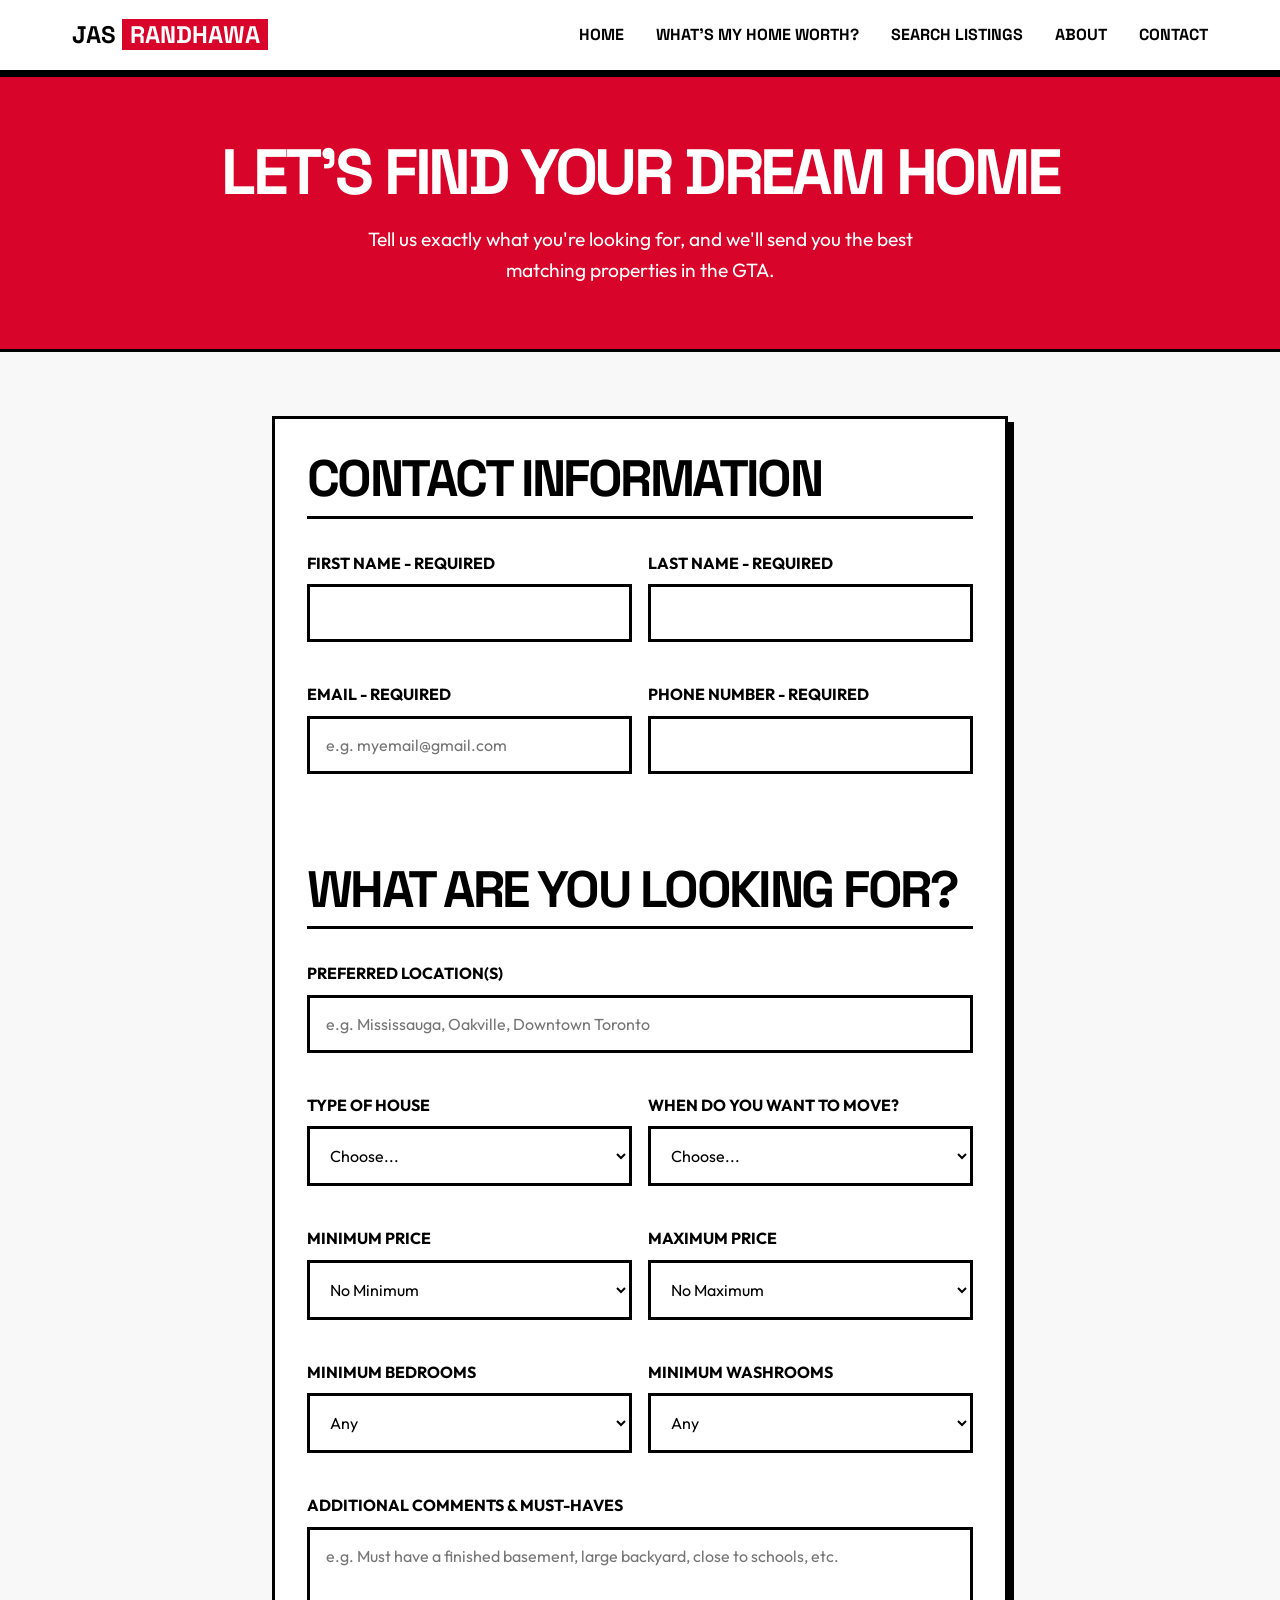
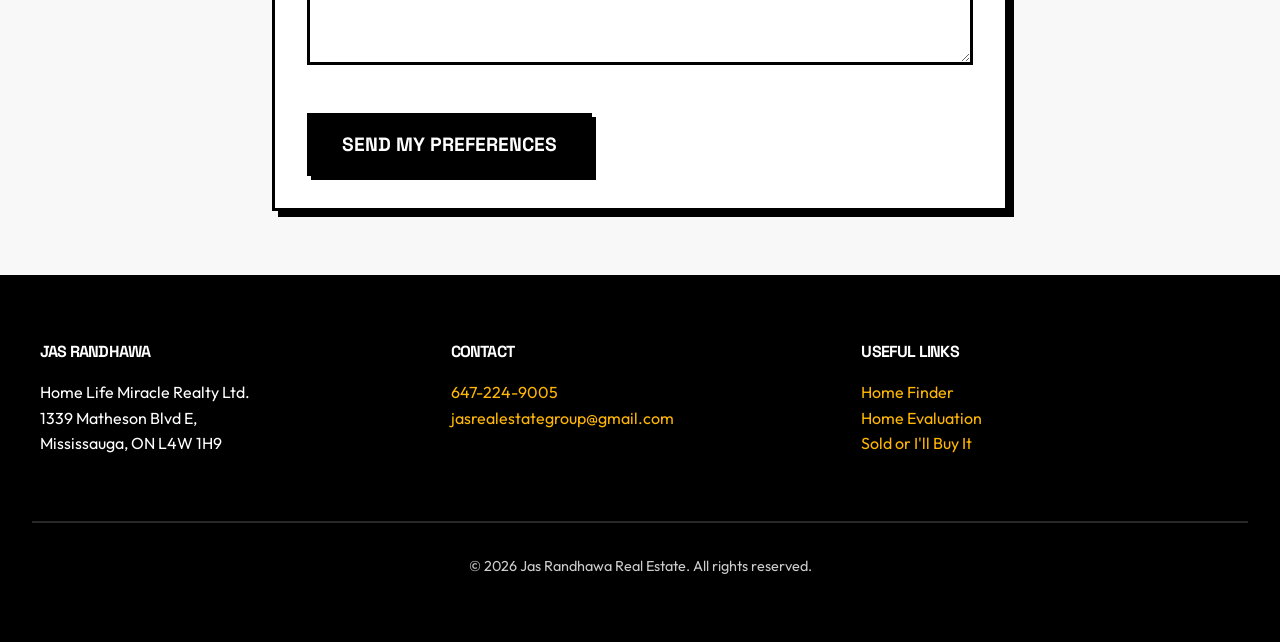
<file: home-finder.html>
<!DOCTYPE html>
<html lang="en">
<head>
    <meta charset="UTF-8">
    <meta name="viewport" content="width=device-width, initial-scale=1.0">
    <title>Home Finder | Jas Randhawa</title>
    <link rel="stylesheet" href="styles.css?v=1.1">
</head>
<body>
    <header>
        <div class="nav-container">
            <a href="index.html" class="logo">Jas <span>Randhawa</span></a>
            <button class="mobile-menu-btn">☰</button>
            <ul class="nav-links">
                <li><a href="index.html">Home</a></li>
                <li><a href="worth-form.html">What's My Home Worth?</a></li>
                <li><a href="index.html#listings">Search Listings</a></li>
                <li><a href="index.html#about">About</a></li>
                <li><a href="index.html#contact">Contact</a></li>
            </ul>
        </div>
    </header>

    <section class="section" style="background-color: var(--accent-red); color: white; padding: 4rem 2rem; border-bottom: var(--border-width) solid var(--border-color); text-align: center;">
        <div class="container">
            <h1>Let's Find Your Dream Home</h1>
            <p style="font-size: 1.2rem; max-width: 600px; margin-inline: auto;">Tell us exactly what you're looking for, and we'll send you the best matching properties in the GTA.</p>
        </div>
    </section>

    <section class="form-section">
        <form id="worth-form" class="brutal-card" action="https://api.web3forms.com/submit" method="POST">
            <input type="hidden" name="access_key" value="a35f8c1a-49ba-41a8-8518-b5a3fde9c266">
            <input type="checkbox" name="botcheck" class="hidden" style="display: none;">
            <!-- Note: We are reusing the ID 'worth-form' here so script.js rate limiting and AJAX submit applies to this form automatically. -->
            
            <h2 style="border-bottom: 3px solid #000; padding-bottom: 0.5rem; margin-bottom: 2rem;">Contact Information</h2>
            
            <div class="form-row">
                <div class="form-group">
                    <label for="firstName">First Name - Required</label>
                    <input type="text" id="firstName" name="firstName" class="brutal-input" required>
                </div>
                <div class="form-group">
                    <label for="lastName">Last Name - Required</label>
                    <input type="text" id="lastName" name="lastName" class="brutal-input" required>
                </div>
            </div>

            <div class="form-row">
                <div class="form-group">
                    <label for="email">Email - Required</label>
                    <input type="email" id="email" name="email" class="brutal-input" placeholder="e.g. myemail@gmail.com" required>
                </div>
                <div class="form-group">
                    <label for="phone">Phone Number - Required</label>
                    <input type="tel" id="phone" name="phone" class="brutal-input" required>
                </div>
            </div>

            <h2 style="border-bottom: 3px solid #000; padding-bottom: 0.5rem; margin-top: 3rem; margin-bottom: 2rem;">What Are You Looking For?</h2>

            <div class="form-group">
                <label for="location">Preferred Location(s)</label>
                <input type="text" id="location" name="location" class="brutal-input" placeholder="e.g. Mississauga, Oakville, Downtown Toronto" required>
            </div>

            <div class="form-row">
                <div class="form-group">
                    <label for="propertyType">Type of House</label>
                    <select id="propertyType" name="propertyType" class="brutal-input" style="appearance: auto;" required>
                        <option value="">Choose...</option>
                        <option value="Single Family Detached">Single Family Detached</option>
                        <option value="Semi-Detached">Semi-Detached</option>
                        <option value="Townhouse">Townhouse</option>
                        <option value="Condominium">Condominium</option>
                        <option value="Multi-Family">Multi-Family</option>
                        <option value="Open to any">Open to any</option>
                    </select>
                </div>
                <div class="form-group">
                    <label for="timeline">When do you want to move?</label>
                    <select id="timeline" name="timeline" class="brutal-input" style="appearance: auto;">
                        <option value="">Choose...</option>
                        <option value="ASAP">Immediately</option>
                        <option value="1-3 months">1 - 3 Months</option>
                        <option value="3-6 months">3 - 6 Months</option>
                        <option value="Just browsing">Just browsing</option>
                    </select>
                </div>
            </div>

            <div class="form-row">
                <div class="form-group">
                    <label for="minPrice">Minimum Price</label>
                    <select id="minPrice" name="minPrice" class="brutal-input" style="appearance: auto;">
                        <option value="No Minimum">No Minimum</option>
                        <option value="$500,000">$500,000</option>
                        <option value="$750,000">$750,000</option>
                        <option value="$1,000,000">$1,000,000</option>
                        <option value="$1,500,000">$1,500,000</option>
                        <option value="$2,000,000">$2,000,000</option>
                    </select>
                </div>
                <div class="form-group">
                    <label for="maxPrice">Maximum Price</label>
                    <select id="maxPrice" name="maxPrice" class="brutal-input" style="appearance: auto;">
                        <option value="No Maximum">No Maximum</option>
                        <option value="$750,000">$750,000</option>
                        <option value="$1,000,000">$1,000,000</option>
                        <option value="$1,500,000">$1,500,000</option>
                        <option value="$2,000,000">$2,000,000</option>
                        <option value="$3,000,000+">$3,000,000+</option>
                    </select>
                </div>
            </div>

            <div class="form-row">
                <div class="form-group">
                    <label for="bedrooms">Minimum Bedrooms</label>
                    <select id="bedrooms" name="bedrooms" class="brutal-input" style="appearance: auto;">
                        <option value="Any">Any</option>
                        <option value="1+">1+</option>
                        <option value="2+">2+</option>
                        <option value="3+">3+</option>
                        <option value="4+">4+</option>
                        <option value="5+">5+</option>
                    </select>
                </div>
                <div class="form-group">
                    <label for="washrooms">Minimum Washrooms</label>
                    <select id="washrooms" name="washrooms" class="brutal-input" style="appearance: auto;">
                        <option value="Any">Any</option>
                        <option value="1+">1+</option>
                        <option value="2+">2+</option>
                        <option value="3+">3+</option>
                        <option value="4+">4+</option>
                    </select>
                </div>
            </div>

            <div class="form-group">
                <label for="comments">Additional Comments & Must-Haves</label>
                <textarea id="comments" name="comments" class="brutal-input" rows="5" placeholder="e.g. Must have a finished basement, large backyard, close to schools, etc."></textarea>
            </div>

            <button type="submit" class="brutal-button" style="background-color: var(--text-color); color: white;">Send My Preferences</button>

        </form>
    </section>

    <footer id="contact">
        <div class="footer-grid">
            <div>
                <h4>Jas Randhawa</h4>
                <p>Home Life Miracle Realty Ltd.</p>
                <p>1339 Matheson Blvd E,<br>Mississauga, ON L4W 1H9</p>
            </div>
            <div>
                <h4>Contact</h4>
                <p><a href="tel:647-224-9005">647-224-9005</a></p>
                <p><a href="mailto:jasrealestategroup@gmail.com">jasrealestategroup@gmail.com</a></p>
            </div>
            <div>
                <h4>Useful Links</h4>
                <p><a href="home-finder.html">Home Finder</a></p>
                <p><a href="worth-form.html">Home Evaluation</a></p>
                <p><a href="worth-form.html">Sold or I'll Buy It</a></p>
            </div>
        </div>
        <div class="footer-bottom">
            <p>&copy; 2026 Jas Randhawa Real Estate. All rights reserved.</p>
        </div>
    </footer>

    <script src="script.js"></script>
</body>
</html>
</file>
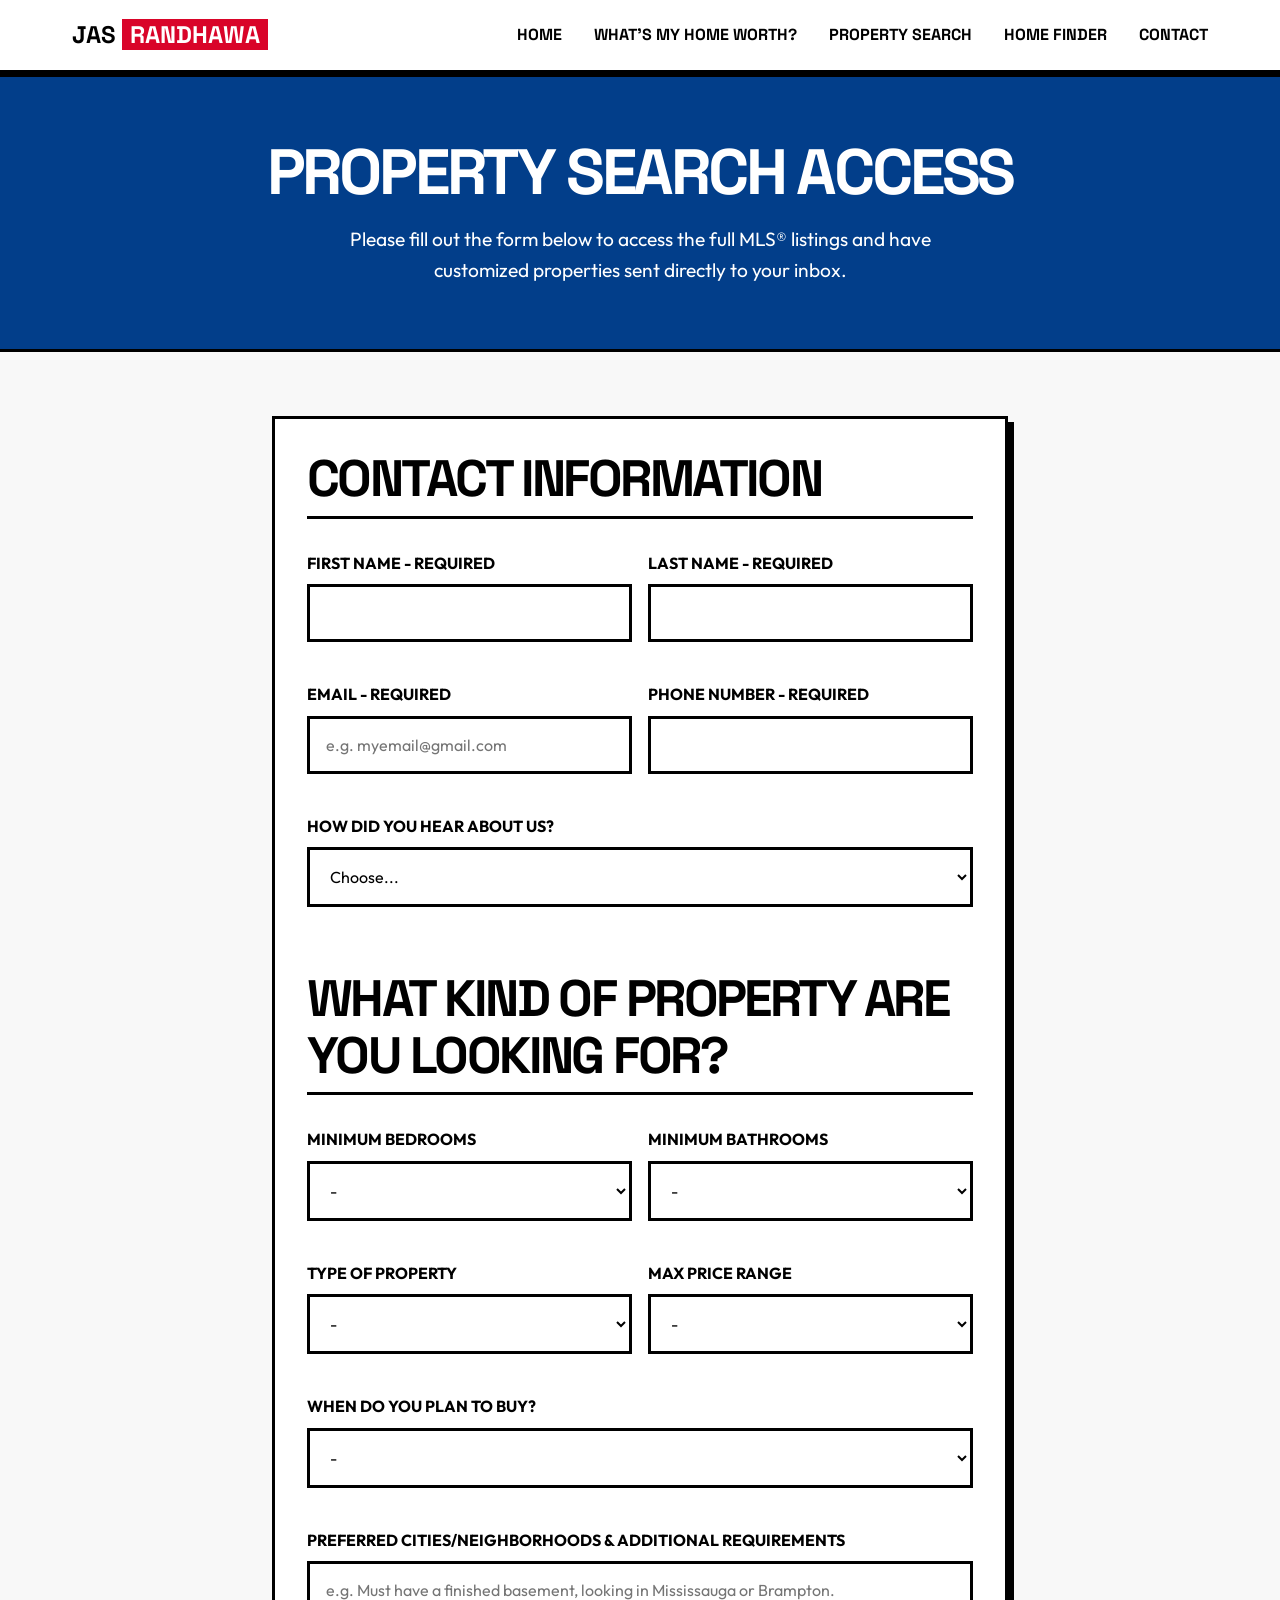
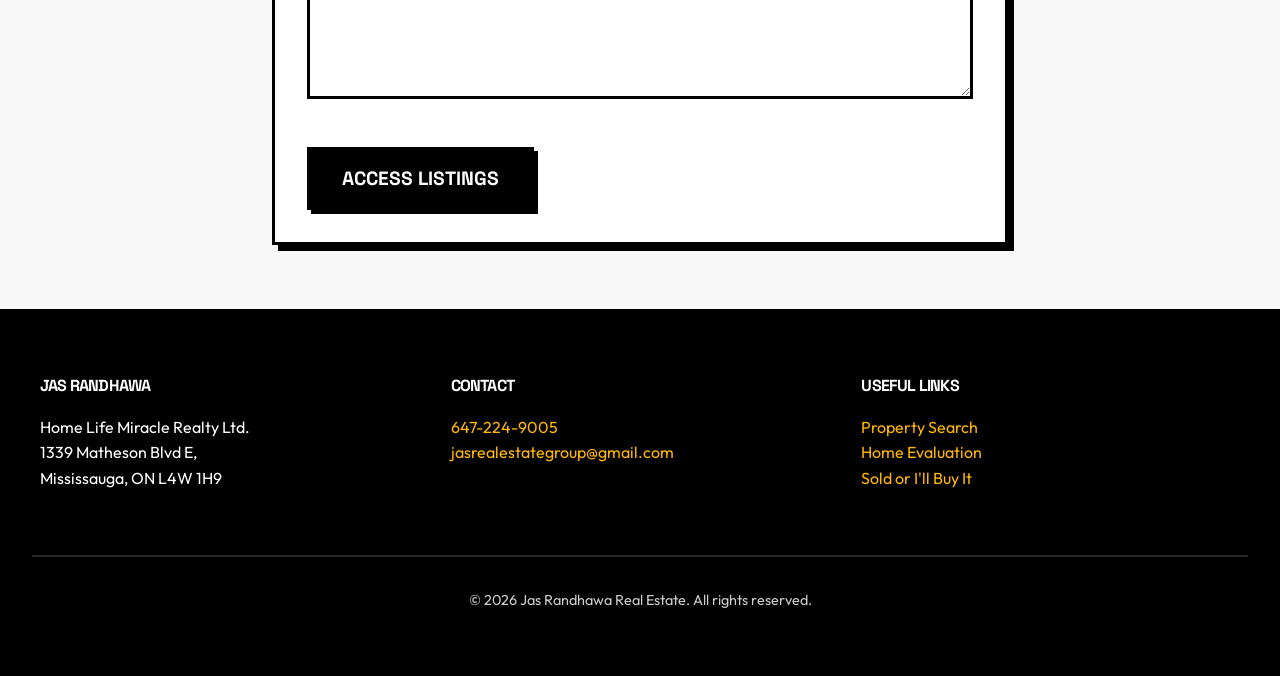
<file: property-search-form.html>
<!DOCTYPE html>
<html lang="en">
<head>
    <meta charset="UTF-8">
    <meta name="viewport" content="width=device-width, initial-scale=1.0">
    <title>Property Search Registration | Jas Randhawa</title>
    <link rel="stylesheet" href="styles.css?v=1.1">
</head>
<body>
    <header>
        <div class="nav-container">
            <a href="index.html" class="logo">Jas <span>Randhawa</span></a>
            <button class="mobile-menu-btn">☰</button>
            <ul class="nav-links">
                <li><a href="index.html">Home</a></li>
                <li><a href="worth-form.html">What's My Home Worth?</a></li>
                <li><a href="property-search.html">Property Search</a></li>
                <li><a href="home-finder.html">Home Finder</a></li>
                <li><a href="index.html#contact">Contact</a></li>
            </ul>
        </div>
    </header>

    <section class="section" style="background-color: var(--accent-blue); color: white; padding: 4rem 2rem; border-bottom: var(--border-width) solid var(--border-color); text-align: center;">
        <div class="container">
            <h1>Property Search Access</h1>
            <p style="font-size: 1.2rem; max-width: 600px; margin-inline: auto;">Please fill out the form below to access the full MLS® listings and have customized properties sent directly to your inbox.</p>
        </div>
    </section>

    <section class="form-section">
        <form id="property-search-form" class="brutal-card" action="https://api.web3forms.com/submit" method="POST">
            <input type="hidden" name="access_key" value="a35f8c1a-49ba-41a8-8518-b5a3fde9c266">
            <input type="checkbox" name="botcheck" class="hidden" style="display: none;">
            
            <h2 style="border-bottom: 3px solid #000; padding-bottom: 0.5rem; margin-bottom: 2rem;">Contact Information</h2>
            
            <div class="form-row">
                <div class="form-group">
                    <label for="firstName">First Name - Required</label>
                    <input type="text" id="firstName" name="firstName" class="brutal-input" required>
                </div>
                <div class="form-group">
                    <label for="lastName">Last Name - Required</label>
                    <input type="text" id="lastName" name="lastName" class="brutal-input" required>
                </div>
            </div>

            <div class="form-row">
                <div class="form-group">
                    <label for="email">Email - Required</label>
                    <input type="email" id="email" name="email" class="brutal-input" placeholder="e.g. myemail@gmail.com" required>
                </div>
                <div class="form-group">
                    <label for="phone">Phone Number - Required</label>
                    <input type="tel" id="phone" name="phone" class="brutal-input" required>
                </div>
            </div>

            <div class="form-group">
                <label for="hearAbout">How did you hear about us?</label>
                <select id="hearAbout" name="hearAbout" class="brutal-input" style="appearance: auto; padding-right: 1rem;">
                    <option value="">Choose...</option>
                    <option value="google">Google</option>
                    <option value="social">Social Media</option>
                    <option value="friend">Friend / Family</option>
                    <option value="other">Other</option>
                </select>
            </div>

            <h2 style="border-bottom: 3px solid #000; padding-bottom: 0.5rem; margin-top: 3rem; margin-bottom: 2rem;">What kind of property are you looking for?</h2>

            <div class="form-row">
                <div class="form-group">
                    <label for="bedrooms">Minimum Bedrooms</label>
                    <select id="bedrooms" name="bedrooms" class="brutal-input" style="appearance: auto;">
                        <option value="">-</option>
                        <option value="1">1+</option>
                        <option value="2">2+</option>
                        <option value="3">3+</option>
                        <option value="4">4+</option>
                        <option value="5+">5+</option>
                    </select>
                </div>
                <div class="form-group">
                    <label for="bathrooms">Minimum Bathrooms</label>
                    <select id="bathrooms" name="bathrooms" class="brutal-input" style="appearance: auto;">
                        <option value="">-</option>
                        <option value="1">1+</option>
                        <option value="2">2+</option>
                        <option value="3">3+</option>
                        <option value="4+">4+</option>
                    </select>
                </div>
            </div>

            <div class="form-row">
                <div class="form-group">
                    <label for="propertyType">Type of Property</label>
                    <select id="propertyType" name="propertyType" class="brutal-input" style="appearance: auto;">
                        <option value="">-</option>
                        <option value="Single Family">Single Family Home</option>
                        <option value="Condo">Condominium</option>
                        <option value="Townhouse">Townhouse</option>
                        <option value="Multi-Family">Multi-Family</option>
                        <option value="Land">Land / Lot</option>
                    </select>
                </div>
                <div class="form-group">
                    <label for="priceRange">Max Price Range</label>
                    <select id="priceRange" name="priceRange" class="brutal-input" style="appearance: auto;">
                        <option value="">-</option>
                        <option value="<500k">Under $500,000</option>
                        <option value="500k-750k">Up to $750,000</option>
                        <option value="750k-1M">Up to $1,000,000</option>
                        <option value="1M-1.5M">Up to $1,500,000</option>
                        <option value=">1.5M">Over $1,500,000</option>
                    </select>
                </div>
            </div>

            <div class="form-group">
                <label for="buyPlan">When do you plan to buy?</label>
                <select id="buyPlan" name="buyPlan" class="brutal-input" style="appearance: auto;">
                    <option value="">-</option>
                    <option value="ASAP">Immediately</option>
                    <option value="1-3 months">1 - 3 Months</option>
                    <option value="3-6 months">3 - 6 Months</option>
                    <option value="6+ months">6+ Months</option>
                    <option value="Undecided">Undecided</option>
                </select>
            </div>

            <div class="form-group">
                <label for="comments">Preferred Cities/Neighborhoods & Additional Requirements</label>
                <textarea id="comments" name="comments" class="brutal-input" rows="5" placeholder="e.g. Must have a finished basement, looking in Mississauga or Brampton."></textarea>
            </div>

            <button type="submit" class="brutal-button" style="background-color: var(--text-color); color: white;">Access Listings</button>

        </form>
    </section>

    <footer id="contact">
        <div class="footer-grid">
            <div>
                <h4>Jas Randhawa</h4>
                <p>Home Life Miracle Realty Ltd.</p>
                <p>1339 Matheson Blvd E,<br>Mississauga, ON L4W 1H9</p>
            </div>
            <div>
                <h4>Contact</h4>
                <p><a href="tel:647-224-9005">647-224-9005</a></p>
                <p><a href="mailto:jasrealestategroup@gmail.com">jasrealestategroup@gmail.com</a></p>
            </div>
            <div>
                <h4>Useful Links</h4>
                <p><a href="property-search.html">Property Search</a></p>
                <p><a href="worth-form.html">Home Evaluation</a></p>
                <p><a href="worth-form.html">Sold or I'll Buy It</a></p>
            </div>
        </div>
        <div class="footer-bottom">
            <p>&copy; 2026 Jas Randhawa Real Estate. All rights reserved.</p>
        </div>
    </footer>

    <script src="script.js"></script>
</body>
</html>
</file>
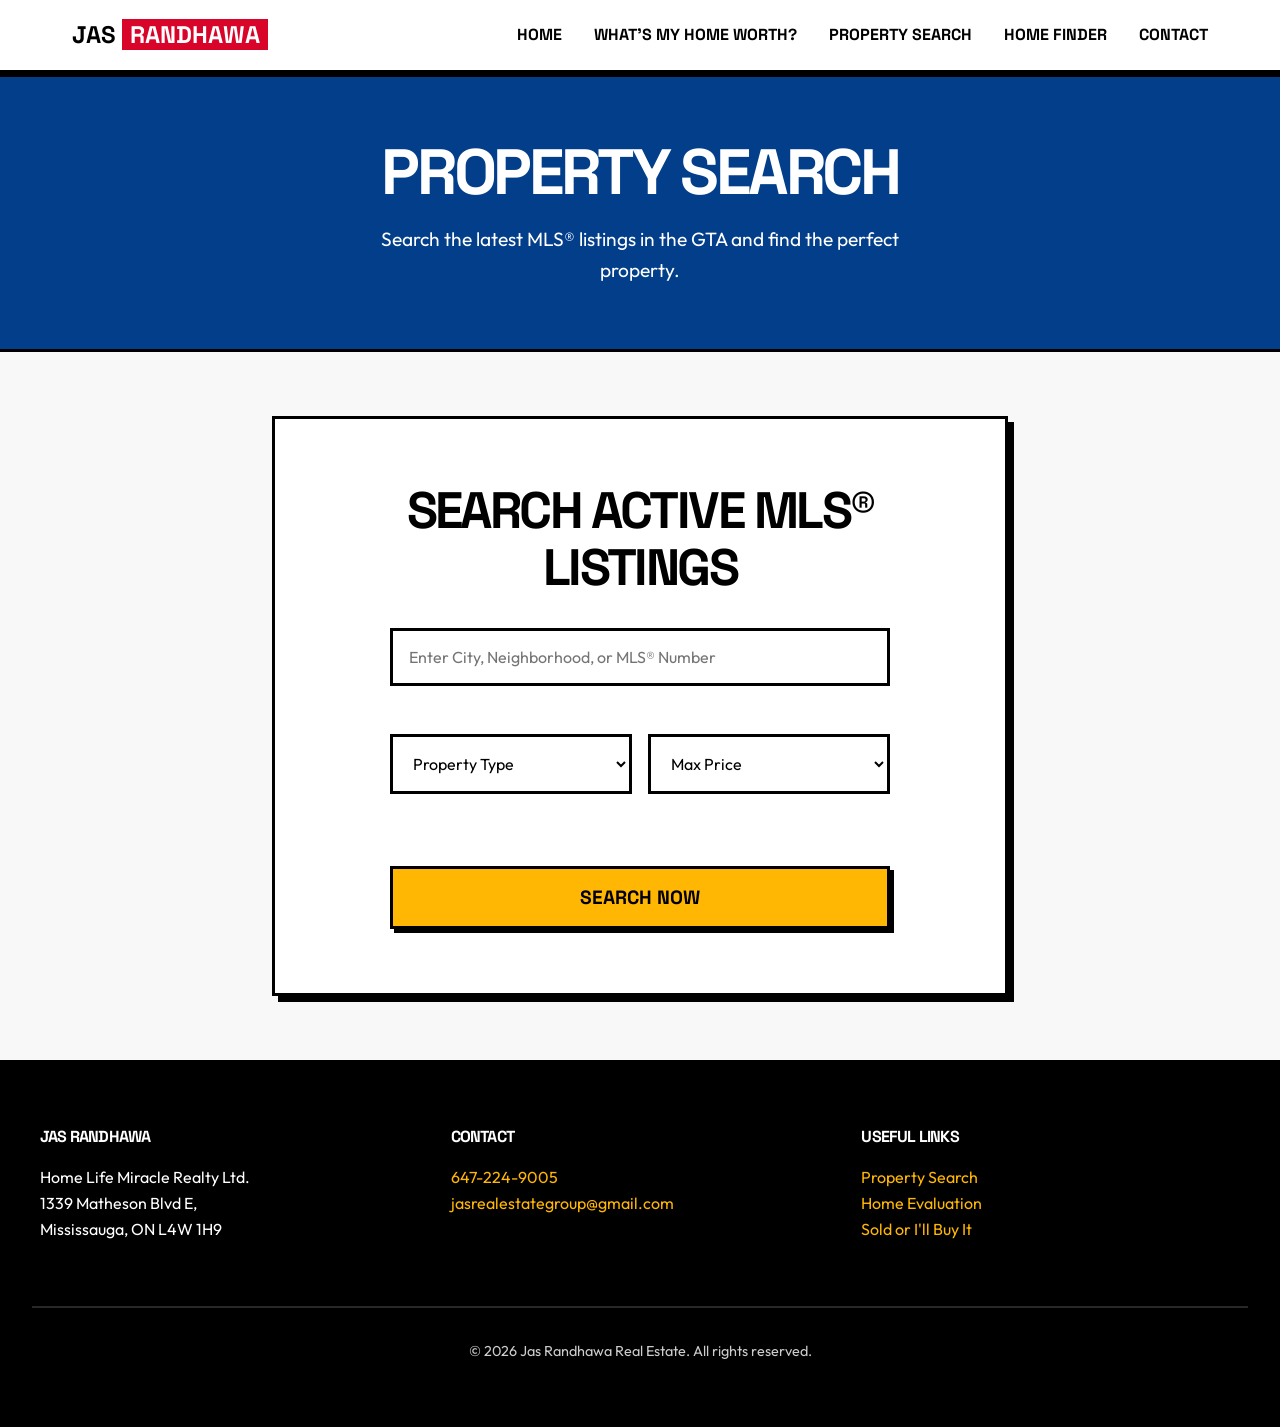
<file: property-search.html>
<!DOCTYPE html>
<html lang="en">
<head>
    <meta charset="UTF-8">
    <meta name="viewport" content="width=device-width, initial-scale=1.0">
    <title>Property Search | Jas Randhawa</title>
    <link rel="stylesheet" href="styles.css?v=1.1">
</head>
<body>
    <header>
        <div class="nav-container">
            <a href="index.html" class="logo">Jas <span>Randhawa</span></a>
            <button class="mobile-menu-btn">☰</button>
            <ul class="nav-links">
                <li><a href="index.html">Home</a></li>
                <li><a href="worth-form.html">What's My Home Worth?</a></li>
                <li><a href="property-search.html">Property Search</a></li>
                <li><a href="home-finder.html">Home Finder</a></li>
                <li><a href="index.html#contact">Contact</a></li>
            </ul>
        </div>
    </header>

    <section class="section" style="background-color: var(--accent-blue); color: white; padding: 4rem 2rem; border-bottom: var(--border-width) solid var(--border-color); text-align: center;">
        <div class="container">
            <h1>Property Search</h1>
            <p style="font-size: 1.2rem; max-width: 600px; margin-inline: auto;">Search the latest MLS® listings in the GTA and find the perfect property.</p>
        </div>
    </section>

    <section class="form-section">
        <form class="brutal-card" action="#" method="GET" style="text-align: center; padding: 4rem 2rem;">
            <h2 style="margin-bottom: 2rem;">Search Active MLS® Listings</h2>
            
            <div class="form-group" style="max-width: 500px; margin: 0 auto 2rem;">
                <input type="text" name="query" class="brutal-input" placeholder="Enter City, Neighborhood, or MLS® Number" required>
            </div>
            
            <div class="form-row" style="max-width: 500px; margin: 0 auto 2rem;">
                <div class="form-group">
                    <select name="type" class="brutal-input" style="appearance: auto;">
                        <option value="">Property Type</option>
                        <option value="Residential">Residential</option>
                        <option value="Commercial">Commercial</option>
                        <option value="Condo">Condominium</option>
                    </select>
                </div>
                <div class="form-group">
                    <select name="price" class="brutal-input" style="appearance: auto;">
                        <option value="">Max Price</option>
                        <option value="500000">Up to $500k</option>
                        <option value="1000000">Up to $1M</option>
                        <option value="2000000">Up to $2M</option>
                        <option value="9999999">Any Price</option>
                    </select>
                </div>
            </div>

            <button type="button" class="brutal-button" onclick="window.location.href='property-search-form.html';" style="width: 100%; max-width: 500px;">Search Now</button>
        </form>
    </section>

    <footer id="contact">
        <div class="footer-grid">
            <div>
                <h4>Jas Randhawa</h4>
                <p>Home Life Miracle Realty Ltd.</p>
                <p>1339 Matheson Blvd E,<br>Mississauga, ON L4W 1H9</p>
            </div>
            <div>
                <h4>Contact</h4>
                <p><a href="tel:647-224-9005">647-224-9005</a></p>
                <p><a href="mailto:jasrealestategroup@gmail.com">jasrealestategroup@gmail.com</a></p>
            </div>
            <div>
                <h4>Useful Links</h4>
                <p><a href="property-search.html">Property Search</a></p>
                <p><a href="worth-form.html">Home Evaluation</a></p>
                <p><a href="worth-form.html">Sold or I'll Buy It</a></p>
            </div>
        </div>
        <div class="footer-bottom">
            <p>&copy; 2026 Jas Randhawa Real Estate. All rights reserved.</p>
        </div>
    </footer>

    <script src="script.js"></script>
</body>
</html>
</file>
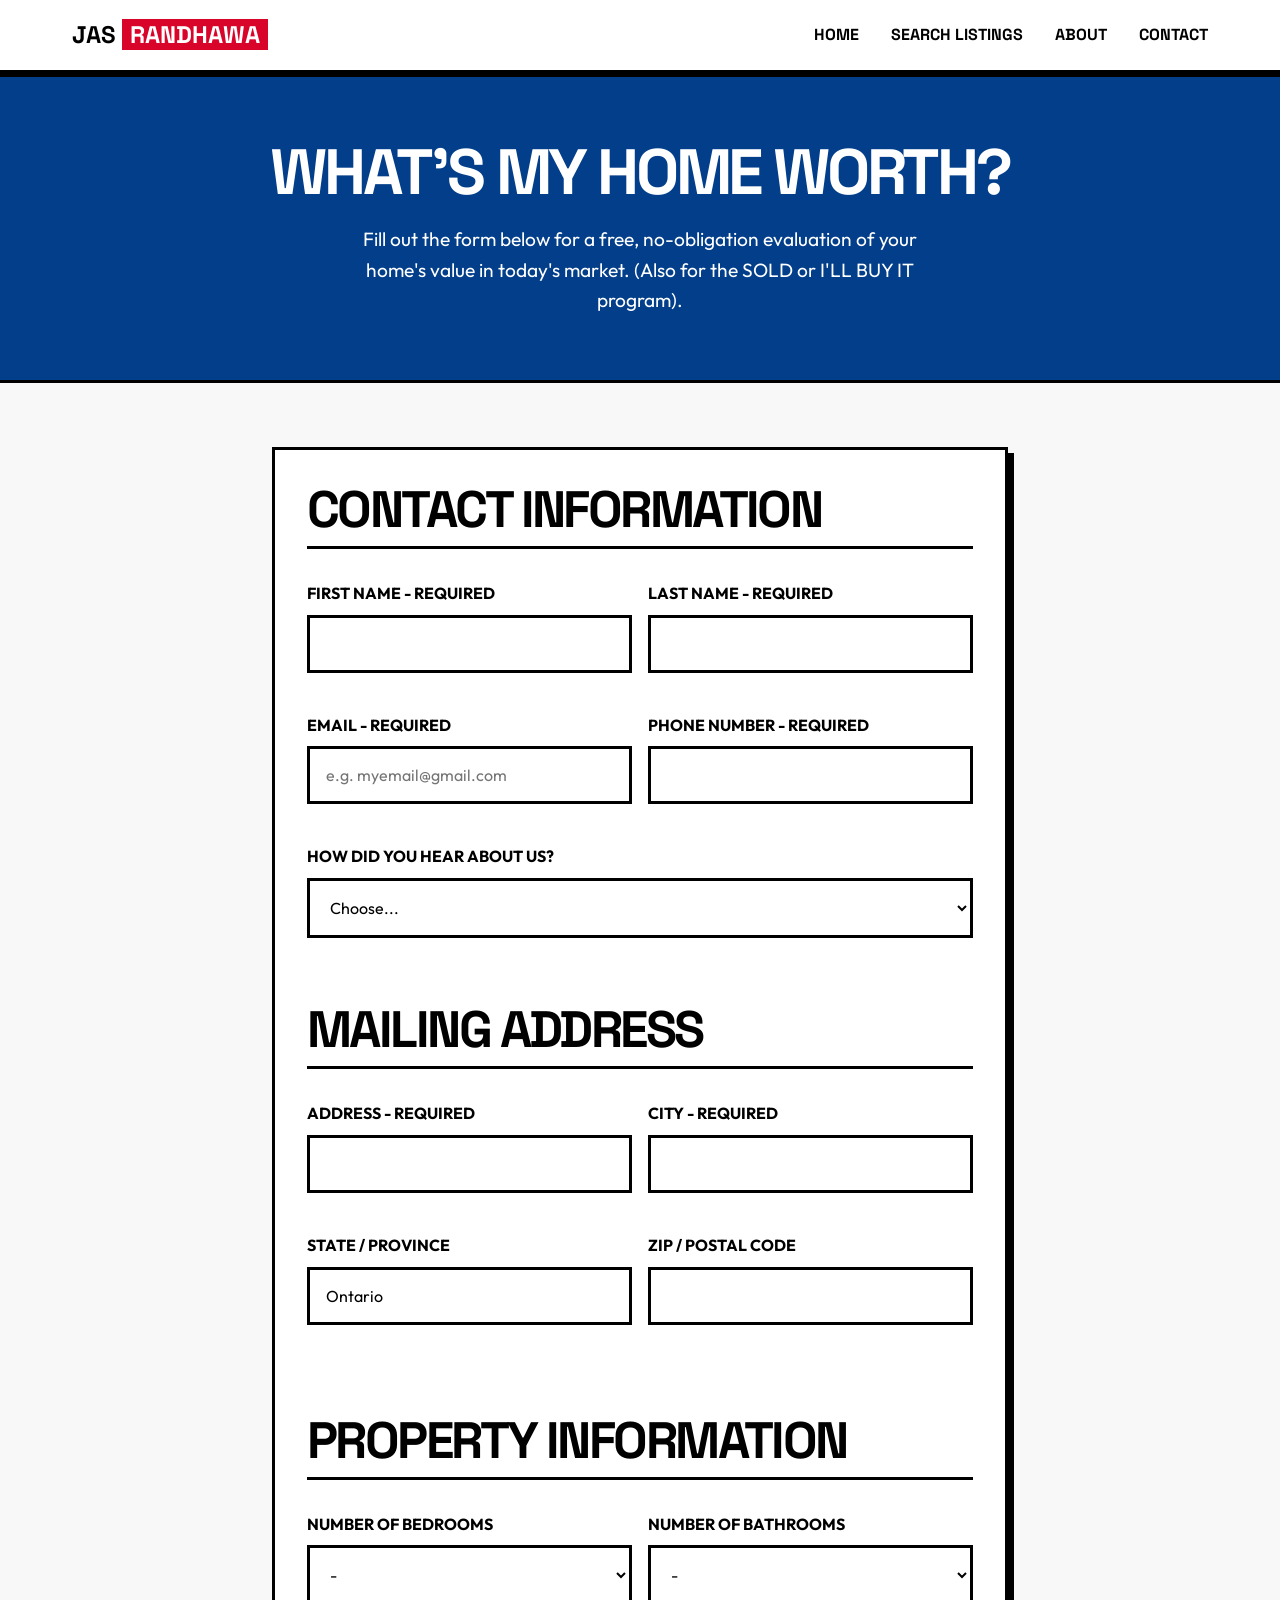
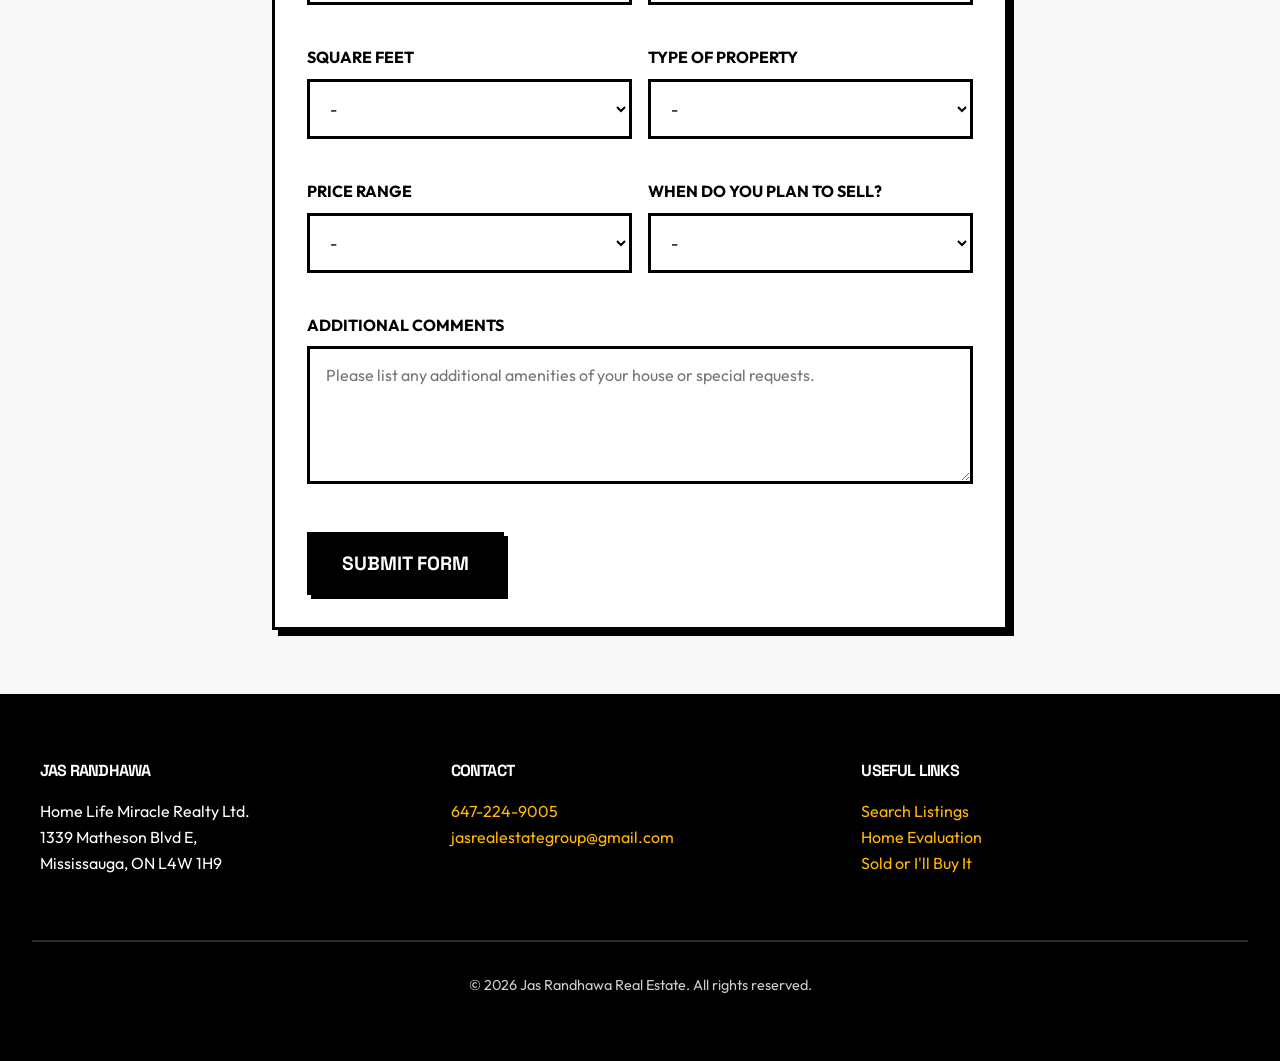
<file: worth-form.html>
<!DOCTYPE html>
<html lang="en">
<head>
    <meta charset="UTF-8">
    <meta name="viewport" content="width=device-width, initial-scale=1.0">
    <title>What's My Home Worth? | Jas Randhawa</title>
    <link rel="stylesheet" href="styles.css?v=1.1">
</head>
<body>
    <header>
        <div class="nav-container">
            <a href="index.html" class="logo">Jas <span>Randhawa</span></a>
            <button class="mobile-menu-btn">☰</button>
            <ul class="nav-links">
                <li><a href="index.html">Home</a></li>
                <li><a href="index.html#listings">Search Listings</a></li>
                <li><a href="index.html#about">About</a></li>
                <li><a href="index.html#contact">Contact</a></li>
            </ul>
        </div>
    </header>

    <section class="section" style="background-color: var(--accent-blue); color: white; padding: 4rem 2rem; border-bottom: var(--border-width) solid var(--border-color); text-align: center;">
        <div class="container">
            <h1>What's My Home Worth?</h1>
            <p style="font-size: 1.2rem; max-width: 600px; margin-inline: auto;">Fill out the form below for a free, no-obligation evaluation of your home's value in today's market. (Also for the SOLD or I'LL BUY IT program).</p>
        </div>
    </section>

    <section class="form-section">
        <form id="worth-form" class="brutal-card" action="https://api.web3forms.com/submit" method="POST">
            <input type="hidden" name="access_key" value="a35f8c1a-49ba-41a8-8518-b5a3fde9c266">
            <input type="checkbox" name="botcheck" class="hidden" style="display: none;">
            
            <h2 style="border-bottom: 3px solid #000; padding-bottom: 0.5rem; margin-bottom: 2rem;">Contact Information</h2>
            
            <div class="form-row">
                <div class="form-group">
                    <label for="firstName">First Name - Required</label>
                    <input type="text" id="firstName" name="firstName" class="brutal-input" required>
                </div>
                <div class="form-group">
                    <label for="lastName">Last Name - Required</label>
                    <input type="text" id="lastName" name="lastName" class="brutal-input" required>
                </div>
            </div>

            <div class="form-row">
                <div class="form-group">
                    <label for="email">Email - Required</label>
                    <input type="email" id="email" name="email" class="brutal-input" placeholder="e.g. myemail@gmail.com" required>
                </div>
                <div class="form-group">
                    <label for="phone">Phone Number - Required</label>
                    <input type="tel" id="phone" name="phone" class="brutal-input" required>
                </div>
            </div>

            <div class="form-group">
                <label for="hearAbout">How did you hear about us?</label>
                <select id="hearAbout" name="hearAbout" class="brutal-input" style="appearance: auto; padding-right: 1rem;">
                    <option value="">Choose...</option>
                    <option value="google">Google</option>
                    <option value="social">Social Media</option>
                    <option value="friend">Friend / Family</option>
                    <option value="other">Other</option>
                </select>
            </div>

            <h2 style="border-bottom: 3px solid #000; padding-bottom: 0.5rem; margin-top: 3rem; margin-bottom: 2rem;">Mailing Address</h2>
            
            <div class="form-row">
                <div class="form-group">
                    <label for="address">Address - Required</label>
                    <input type="text" id="address" name="address" class="brutal-input" required>
                </div>
                <div class="form-group">
                    <label for="city">City - Required</label>
                    <input type="text" id="city" name="city" class="brutal-input" required>
                </div>
            </div>

            <div class="form-row">
                <div class="form-group">
                    <label for="state">State / Province</label>
                    <input type="text" id="state" name="state" class="brutal-input" value="Ontario">
                </div>
                <div class="form-group">
                    <label for="zip">Zip / Postal Code</label>
                    <input type="text" id="zip" name="zip" class="brutal-input">
                </div>
            </div>

            <h2 style="border-bottom: 3px solid #000; padding-bottom: 0.5rem; margin-top: 3rem; margin-bottom: 2rem;">Property Information</h2>

            <div class="form-row">
                <div class="form-group">
                    <label for="bedrooms">Number of Bedrooms</label>
                    <select id="bedrooms" name="bedrooms" class="brutal-input" style="appearance: auto;">
                        <option value="">-</option>
                        <option value="1">1</option>
                        <option value="2">2</option>
                        <option value="3">3</option>
                        <option value="4">4</option>
                        <option value="5+">5+</option>
                    </select>
                </div>
                <div class="form-group">
                    <label for="bathrooms">Number of Bathrooms</label>
                    <select id="bathrooms" name="bathrooms" class="brutal-input" style="appearance: auto;">
                        <option value="">-</option>
                        <option value="1">1</option>
                        <option value="2">2</option>
                        <option value="3">3</option>
                        <option value="4+">4+</option>
                    </select>
                </div>
            </div>

            <div class="form-row">
                <div class="form-group">
                    <label for="sqft">Square Feet</label>
                    <select id="sqft" name="sqft" class="brutal-input" style="appearance: auto;">
                        <option value="">-</option>
                        <option value="<1000">Under 1,000</option>
                        <option value="1000-1500">1,000 - 1,500</option>
                        <option value="1500-2000">1,500 - 2,000</option>
                        <option value="2000-3000">2,000 - 3,000</option>
                        <option value="3000+">3,000+</option>
                    </select>
                </div>
                <div class="form-group">
                    <label for="propertyType">Type of Property</label>
                    <select id="propertyType" name="propertyType" class="brutal-input" style="appearance: auto;">
                        <option value="">-</option>
                        <option value="Single Family">Single Family Home</option>
                        <option value="Condo">Condominium</option>
                        <option value="Townhouse">Townhouse</option>
                        <option value="Multi-Family">Multi-Family</option>
                        <option value="Land">Land / Lot</option>
                    </select>
                </div>
            </div>

            <div class="form-row">
                <div class="form-group">
                    <label for="priceRange">Price Range</label>
                    <select id="priceRange" name="priceRange" class="brutal-input" style="appearance: auto;">
                        <option value="">-</option>
                        <option value="<500k">Under $500,000</option>
                        <option value="500k-750k">$500,000 - $750,000</option>
                        <option value="750k-1M">$750,000 - $1,000,000</option>
                        <option value="1M-1.5M">$1,000,000 - $1,500,000</option>
                        <option value=">1.5M">Over $1,500,000</option>
                    </select>
                </div>
                <div class="form-group">
                    <label for="sellPlan">When do you plan to sell?</label>
                    <select id="sellPlan" name="sellPlan" class="brutal-input" style="appearance: auto;">
                        <option value="">-</option>
                        <option value="ASAP">Immediately</option>
                        <option value="1-3 months">1 - 3 Months</option>
                        <option value="3-6 months">3 - 6 Months</option>
                        <option value="6+ months">6+ Months</option>
                        <option value="Undecided">Undecided</option>
                    </select>
                </div>
            </div>

            <div class="form-group">
                <label for="comments">Additional Comments</label>
                <textarea id="comments" name="comments" class="brutal-input" rows="5" placeholder="Please list any additional amenities of your house or special requests."></textarea>
            </div>

            <button type="submit" class="brutal-button" style="background-color: var(--text-color); color: white;">Submit Form</button>

        </form>
    </section>

    <footer id="contact">
        <div class="footer-grid">
            <div>
                <h4>Jas Randhawa</h4>
                <p>Home Life Miracle Realty Ltd.</p>
                <p>1339 Matheson Blvd E,<br>Mississauga, ON L4W 1H9</p>
            </div>
            <div>
                <h4>Contact</h4>
                <p><a href="tel:647-224-9005">647-224-9005</a></p>
                <p><a href="mailto:jasrealestategroup@gmail.com">jasrealestategroup@gmail.com</a></p>
            </div>
            <div>
                <h4>Useful Links</h4>
                <p><a href="index.html#listings">Search Listings</a></p>
                <p><a href="worth-form.html">Home Evaluation</a></p>
                <p><a href="worth-form.html">Sold or I'll Buy It</a></p>
            </div>
        </div>
        <div class="footer-bottom">
            <p>&copy; 2026 Jas Randhawa Real Estate. All rights reserved.</p>
        </div>
    </footer>

    <script src="script.js"></script>
</body>
</html>
</file>
<file: styles.css>
@import url('https://fonts.googleapis.com/css2?family=Outfit:wght@400;700;900&family=Space+Grotesk:wght@400;600;700&display=swap');

:root {
  --bg-color: #f8f8f8;
  --text-color: #000000;
  --border-color: #000000;
  --accent-red: #d90429;
  --accent-blue: #023e8a;
  --accent-yellow: #ffb703;
  --border-width: 3px;
  --shadow-offset: 6px;
  --font-heading: 'Space Grotesk', sans-serif;
  --font-body: 'Outfit', sans-serif;
}

* {
  box-sizing: border-box;
  margin: 0;
  padding: 0;
}

body {
  font-family: var(--font-body);
  background-color: var(--bg-color);
  color: var(--text-color);
  line-height: 1.6;
}

h1, h2, h3, h4, h5, h6 {
  font-family: var(--font-heading);
  text-transform: uppercase;
  font-weight: 900;
  letter-spacing: -0.05em;
  margin-bottom: 1rem;
}

a {
  color: var(--text-color);
  text-decoration: none;
}

/* Typography Scale */
h1 { font-size: clamp(3rem, 5vw, 5rem); line-height: 1.1; }
h2 { font-size: clamp(2rem, 4vw, 3.5rem); line-height: 1.1; }
h3 { font-size: clamp(1.5rem, 3vw, 2.5rem); line-height: 1.2; }

/* Layout & Containers */
.container {
  max-width: 1200px;
  margin: 0 auto;
  padding: 0 2rem;
}

.section {
  padding: 6rem 0;
  border-bottom: var(--border-width) solid var(--border-color);
}

.grid {
  display: grid;
  gap: 2rem;
}

.grid-2 { grid-template-columns: repeat(auto-fit, minmax(300px, 1fr)); }
.grid-3 { grid-template-columns: repeat(auto-fit, minmax(280px, 1fr)); }

/* Blocky Elements (Neo-Brutalism) */
.brutal-card {
  background-color: #ffffff;
  border: var(--border-width) solid var(--border-color);
  box-shadow: var(--shadow-offset) var(--shadow-offset) 0px var(--border-color);
  padding: 2rem;
  transition: transform 0.2s ease, box-shadow 0.2s ease;
}

.brutal-card:hover {
  transform: translate(2px, 2px);
  box-shadow: calc(var(--shadow-offset) - 2px) calc(var(--shadow-offset) - 2px) 0px var(--border-color);
}

.brutal-button {
  display: inline-block;
  background-color: var(--accent-yellow);
  color: var(--text-color);
  font-family: var(--font-heading);
  font-weight: 700;
  font-size: 1.2rem;
  text-transform: uppercase;
  padding: 1rem 2rem;
  border: var(--border-width) solid var(--border-color);
  box-shadow: 4px 4px 0px var(--border-color);
  cursor: pointer;
  transition: all 0.1s ease;
}

.brutal-button:hover {
  background-color: var(--text-color);
  color: #fff;
  transform: translate(-2px, -2px);
  box-shadow: 6px 6px 0px var(--border-color);
}

.brutal-button:active {
  transform: translate(4px, 4px);
  box-shadow: 0px 0px 0px var(--border-color);
}

.brutal-button.primary {
  background-color: var(--accent-red);
  color: white;
}
.brutal-button.primary:hover {
  background-color: var(--text-color);
}

.brutal-input {
  width: 100%;
  padding: 1rem;
  font-family: var(--font-body);
  font-size: 1rem;
  border: var(--border-width) solid var(--border-color);
  background-color: #fff;
  margin-bottom: 1rem;
}
.brutal-input:focus {
  outline: none;
  background-color: #f0f0f0;
}

/* Header & Nav */
header {
  border-bottom: var(--border-width) solid var(--border-color);
  box-shadow: 0 4px 0 var(--border-color);
  background-color: #fff;
  position: sticky;
  top: 0;
  z-index: 100;
}

.nav-container {
  display: flex;
  justify-content: space-between;
  align-items: center;
  padding: 1rem 2rem;
  max-width: 1200px;
  margin: 0 auto;
}

.logo {
  font-family: var(--font-heading);
  font-size: 1.5rem;
  font-weight: 900;
  text-transform: uppercase;
}
.logo span {
  background-color: var(--accent-red);
  color: white;
  padding: 0 0.5rem;
}

.nav-links {
  display: flex;
  gap: 2rem;
  list-style: none;
}

.nav-links a {
  font-family: var(--font-heading);
  font-weight: 700;
  text-transform: uppercase;
  font-size: 1rem;
}

.nav-links a:hover {
  background-color: var(--accent-yellow);
}

.mobile-menu-btn {
  display: none;
  background: none;
  border: none;
  font-size: 2rem;
  cursor: pointer;
}

/* Hero Section */
.hero {
  background-color: var(--accent-blue);
  background-image: linear-gradient(rgba(0, 0, 0, 0.6), rgba(0, 0, 0, 0.6)), url('ashim-d-silva-ZuknCTavXr4-unsplash.jpg');
  background-size: cover;
  background-position: center;
  color: white;
  text-align: center;
  padding: 8rem 2rem;
  border-bottom: var(--border-width) solid var(--border-color);
}
.hero h1 { margin-bottom: 1.5rem; text-shadow: 4px 4px 0 #000; }
.hero p { text-shadow: 2px 2px 0 #000; }
.hero p {
  font-size: 1.2rem;
  margin-bottom: 2rem;
  max-width: 600px;
  margin-inline: auto;
}
.hero-search {
  display: flex;
  max-width: 600px;
  margin: 0 auto;
  gap: 1rem;
}
.hero-search .brutal-input { margin-bottom: 0; }

/* Service Cards */
.service-card {
  padding: 0;
  display: flex;
  flex-direction: column;
  background-color: #ffffff;
  border: var(--border-width) solid var(--border-color);
  box-shadow: var(--shadow-offset) var(--shadow-offset) 0px var(--border-color);
  transition: transform 0.2s ease, box-shadow 0.2s ease, background-color 0.2s ease;
  text-decoration: none;
  color: var(--text-color);
}

.service-card:hover {
  transform: translate(2px, 2px);
  box-shadow: calc(var(--shadow-offset) - 2px) calc(var(--shadow-offset) - 2px) 0px var(--border-color);
  background-color: #f0f0f0;
}

.service-card-img {
  width: 100%;
  height: 250px;
  object-fit: cover;
  border-bottom: var(--border-width) solid var(--border-color);
}

.service-card-content {
  padding: 2rem;
  text-align: center;
  flex-grow: 1;
  display: flex;
  flex-direction: column;
  justify-content: center;
}

.service-card-content h3 {
  margin-bottom: 0;
  font-size: 1.6rem;
}

/* Promo / Guarantee */
.guarantee-banner {
  background-color: var(--accent-yellow);
  padding: 4rem 2rem;
  text-align: center;
  border-bottom: var(--border-width) solid var(--border-color);
}

/* Listings */
.listing-card {
  padding: 0;
  display: flex;
  flex-direction: column;
}
.listing-img {
  width: 100%;
  height: 250px;
  object-fit: cover;
  border-bottom: var(--border-width) solid var(--border-color);
}
.listing-content {
  padding: 1.5rem;
  flex-grow: 1;
  display: flex;
  flex-direction: column;
}
.listing-price {
  font-size: 2rem;
  font-family: var(--font-heading);
  font-weight: 900;
  margin-bottom: 0.5rem;
}
.listing-address {
  font-size: 1.1rem;
  margin-bottom: 1rem;
}
.listing-stats {
  display: flex;
  gap: 1rem;
  margin-bottom: 1rem;
  font-weight: 700;
  font-size: 0.9rem;
}
.listing-stats span {
  background-color: #eee;
  padding: 0.2rem 0.5rem;
  border: 1px solid var(--border-color);
}

/* Bio Section */
.bio-section .grid {
  align-items: center;
}
.bio-img {
  width: 100%;
  border: var(--border-width) solid var(--border-color);
  box-shadow: var(--shadow-offset) var(--shadow-offset) 0px var(--border-color);
}

/* Footer */
footer {
  background-color: var(--text-color);
  color: white;
  padding: 4rem 2rem;
  text-align: center;
}
footer a { color: var(--accent-yellow); }
.footer-grid {
  display: grid;
  grid-template-columns: repeat(auto-fit, minmax(200px, 1fr));
  gap: 2rem;
  max-width: 1200px;
  margin: 0 auto;
  text-align: left;
}
.footer-grid h4 { color: white; }
.footer-bottom {
  margin-top: 4rem;
  padding-top: 2rem;
  border-top: 2px solid #333;
  font-size: 0.9rem;
  opacity: 0.8;
}

/* Forms */
.form-section {
  max-width: 800px;
  margin: 0 auto;
  padding: 4rem 2rem;
}
.form-group {
  margin-bottom: 1.5rem;
}
label {
  display: block;
  font-weight: 700;
  margin-bottom: 0.5rem;
  text-transform: uppercase;
}
.form-row {
  display: grid;
  grid-template-columns: 1fr 1fr;
  gap: 1rem;
}

/* Responsive */
@media (max-width: 768px) {
  .nav-links {
    display: none;
    position: absolute;
    top: 100%;
    left: 0;
    width: 100%;
    background: #fff;
    flex-direction: column;
    border-bottom: var(--border-width) solid var(--border-color);
    padding: 1rem 0;
  }
  .nav-links.active {
    display: flex;
  }
  .nav-links li {
    text-align: center;
    padding: 1rem;
  }
  .mobile-menu-btn {
    display: block;
  }
  .hero-search {
    flex-direction: column;
  }
  .form-row {
    grid-template-columns: 1fr;
  }
}
</file>
